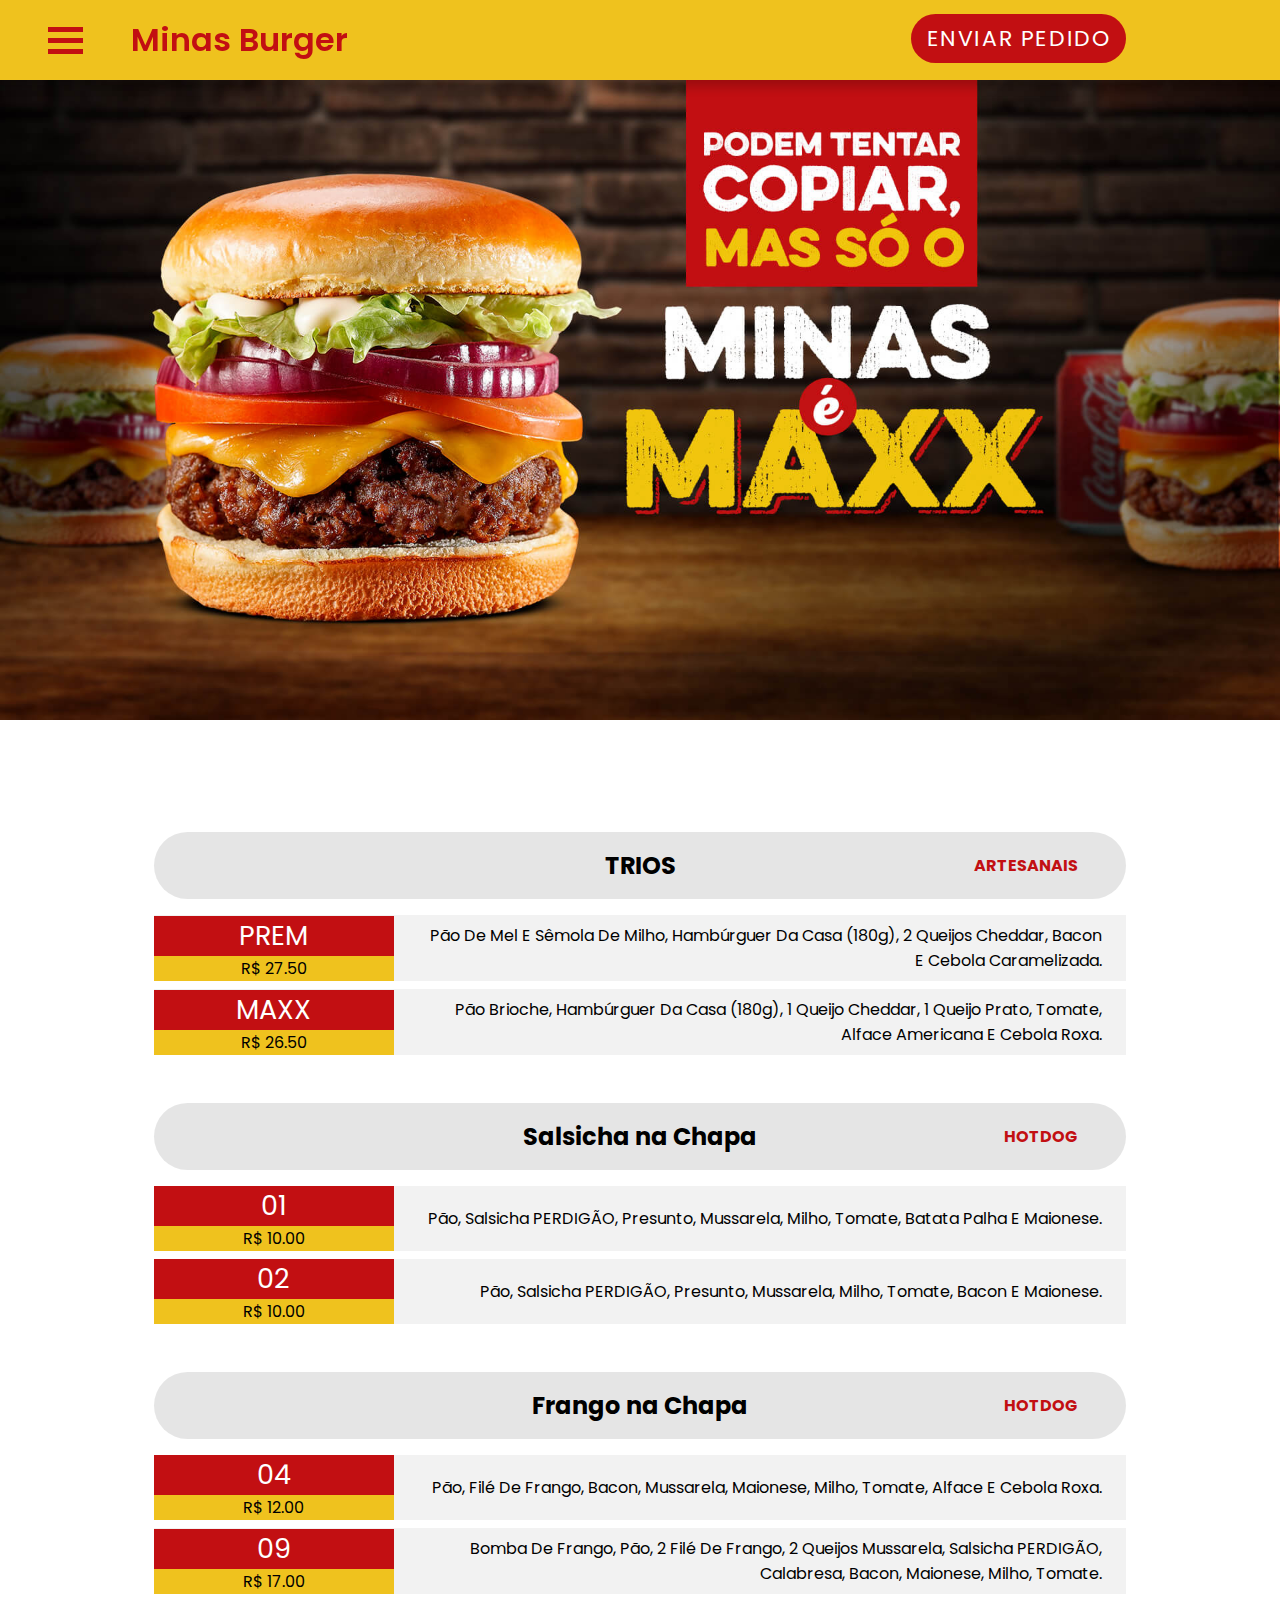
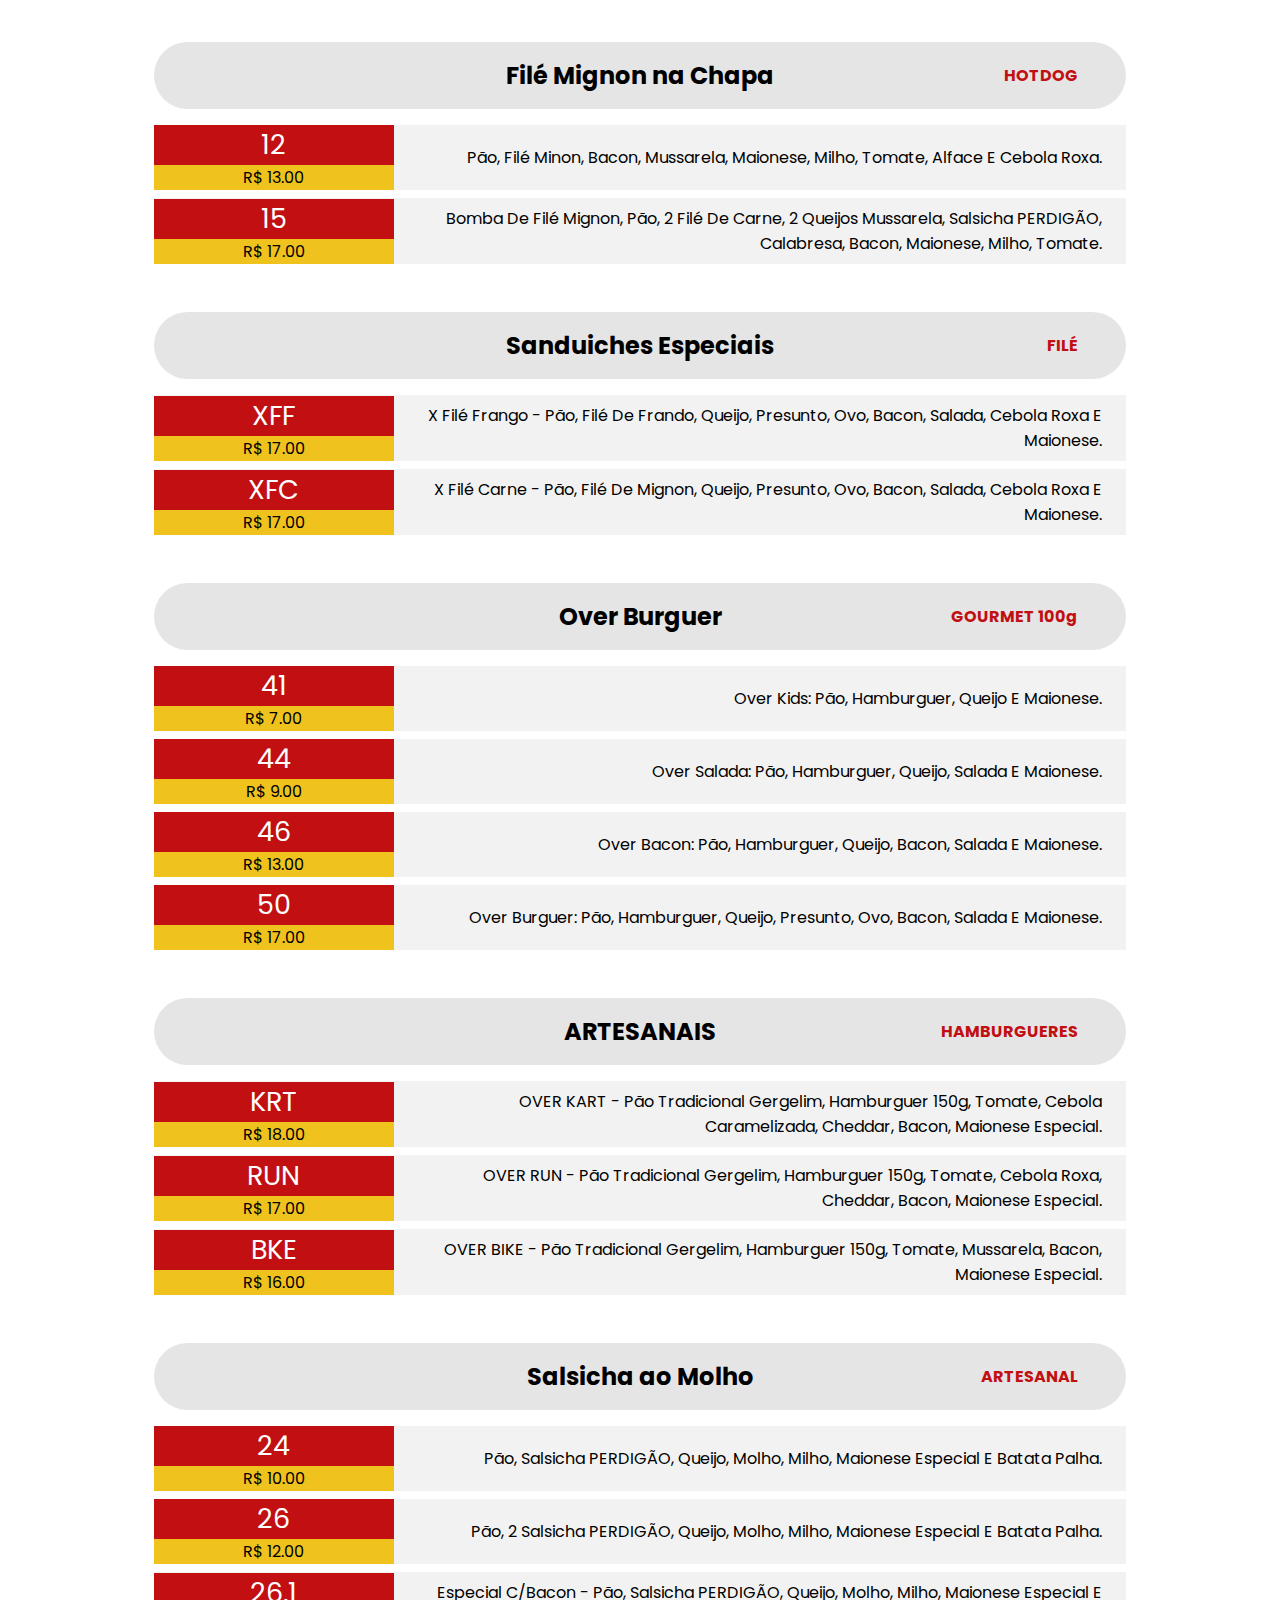
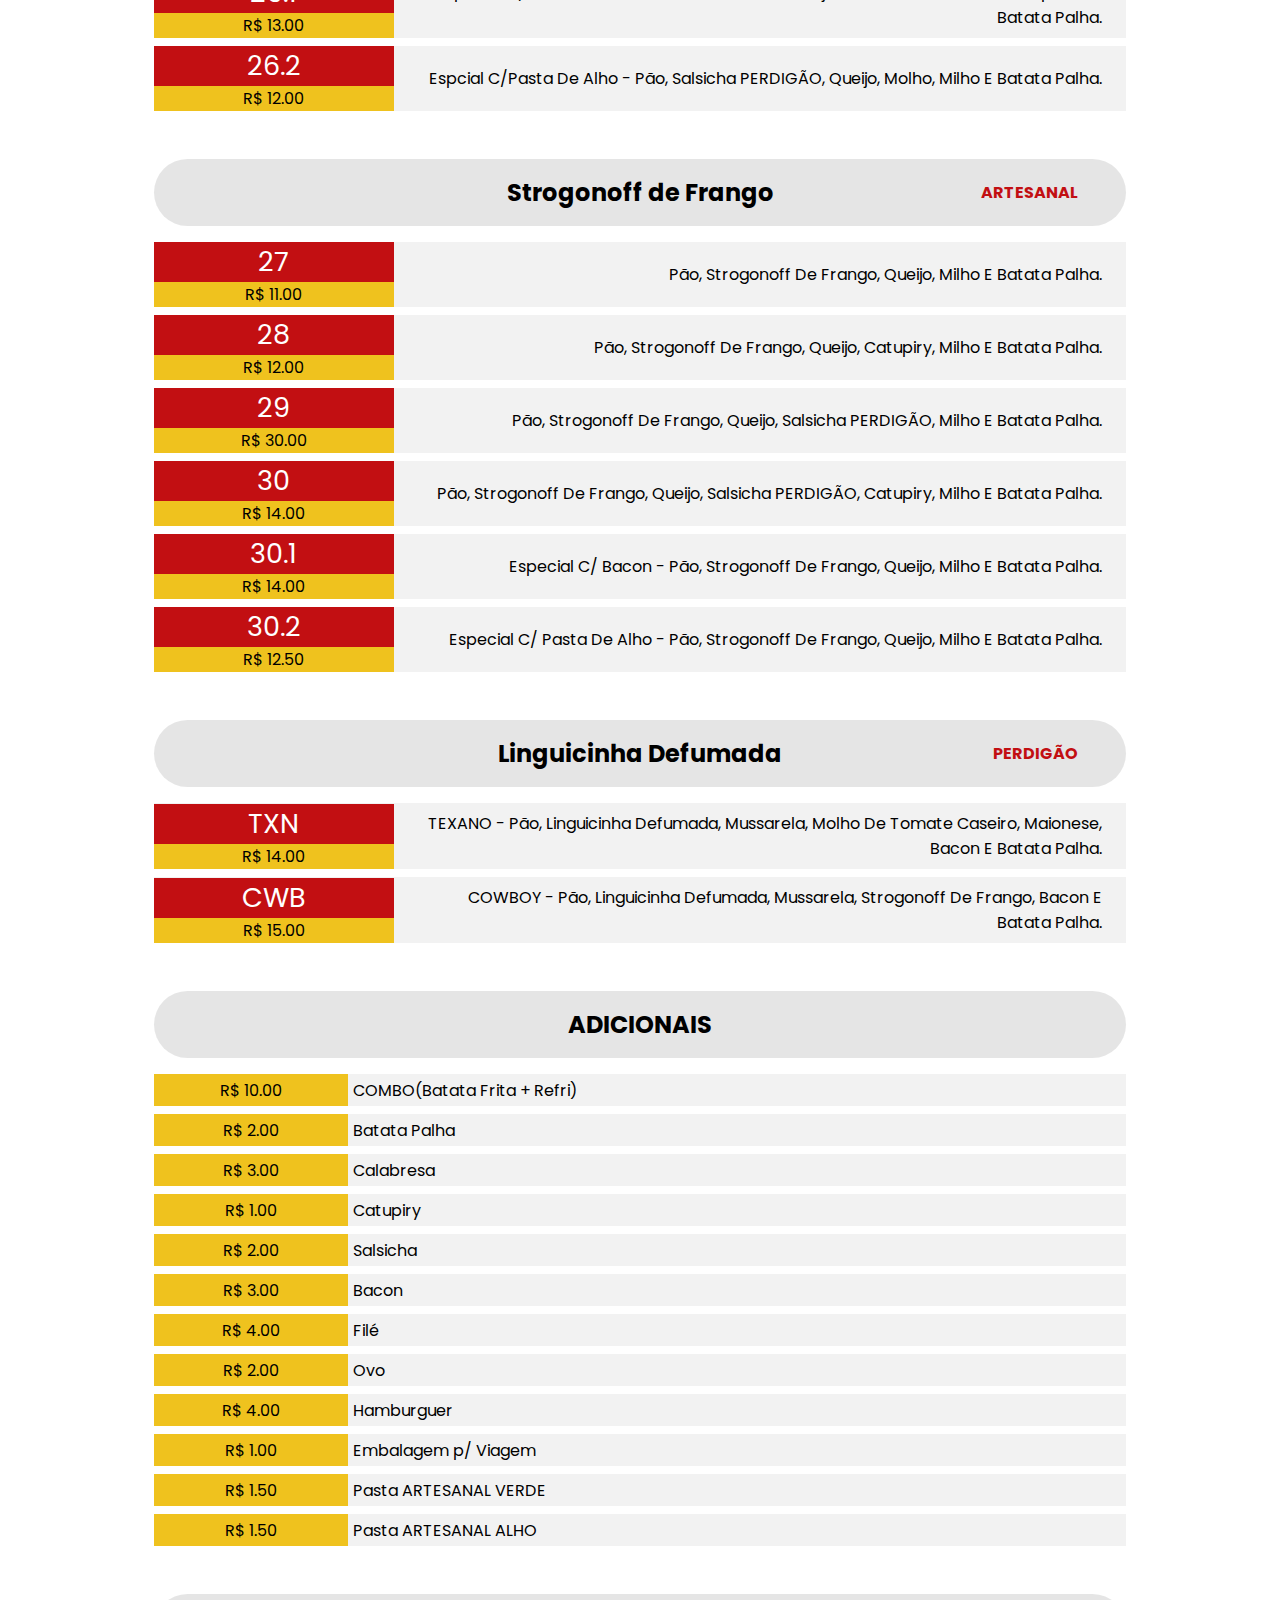
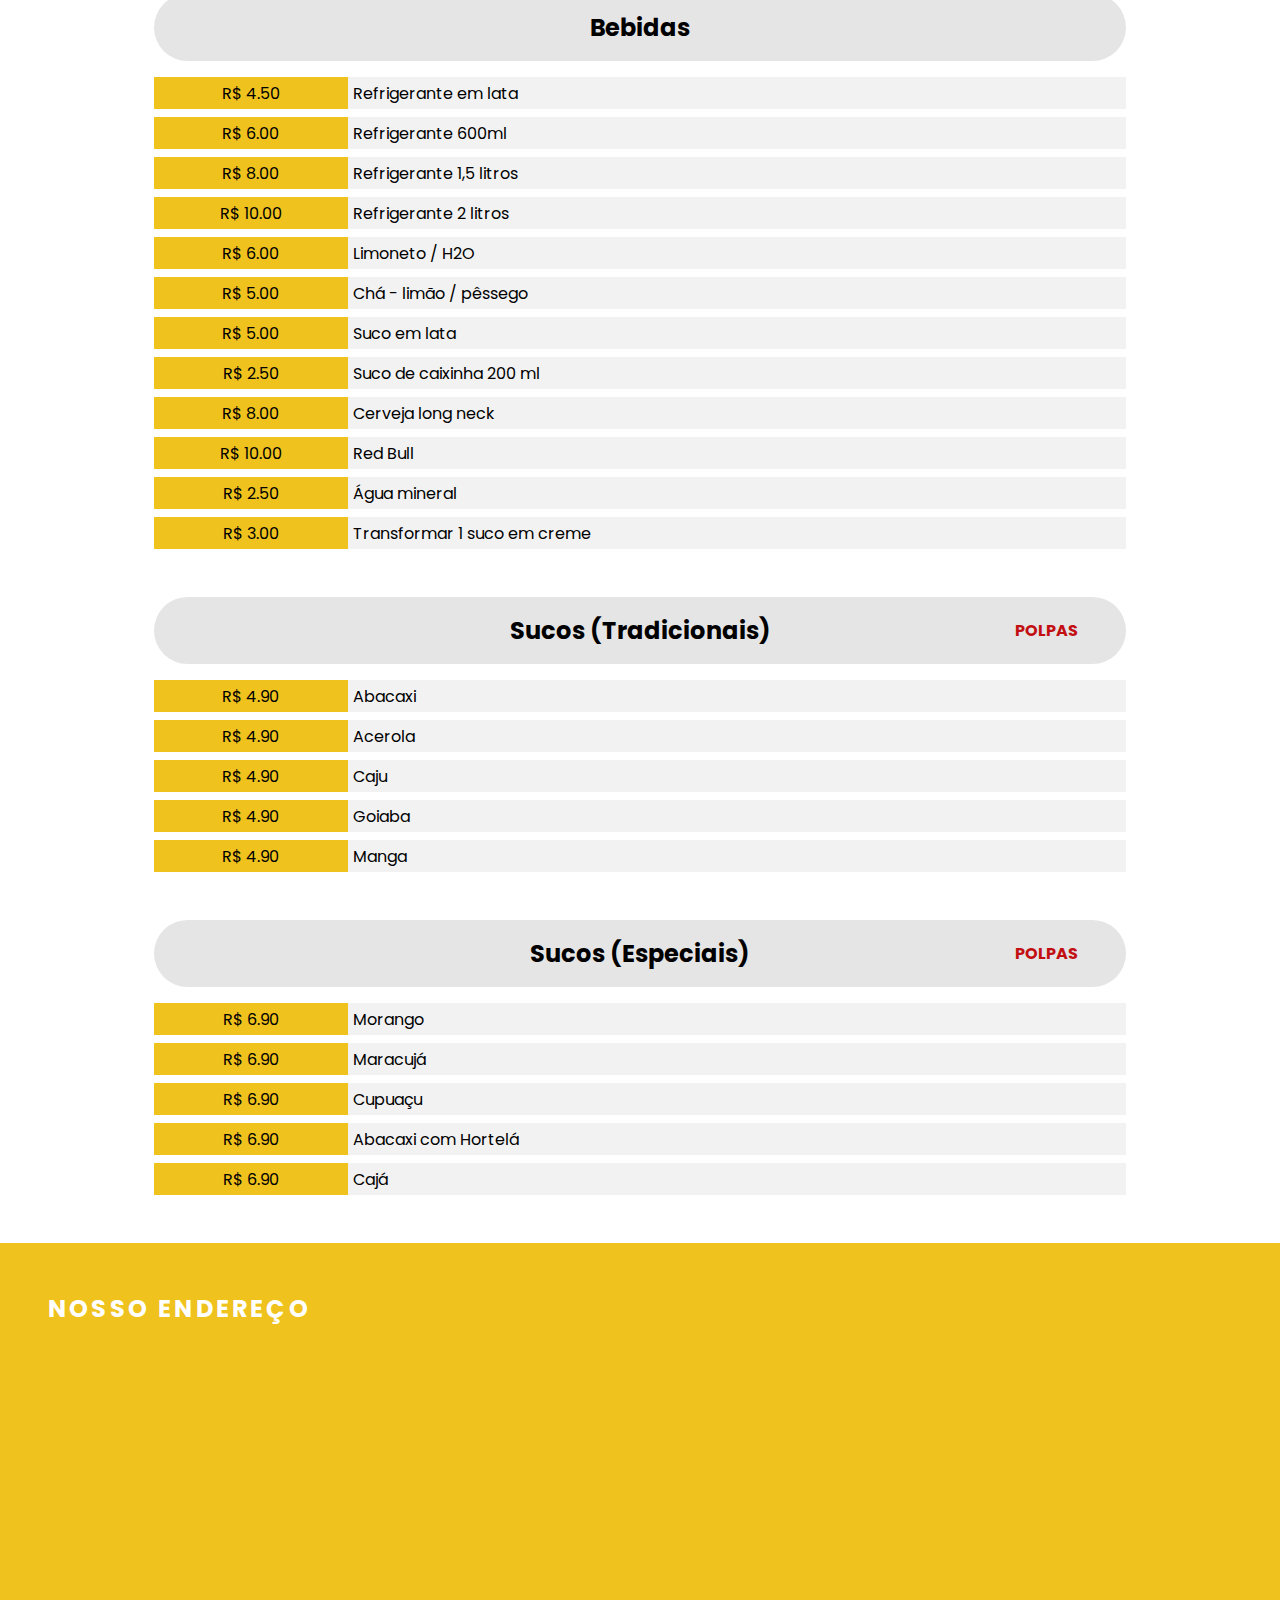
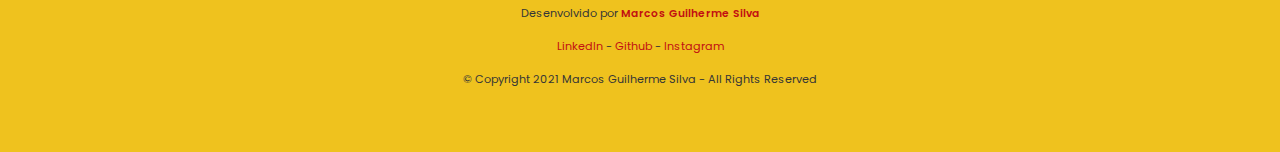
<file: index.html>
<!DOCTYPE html>
<html lang="en">
    <head>
        <meta charset="UTF-8" />
        <meta name="viewport" content="width=device-width, initial-scale=1.0" />

        <link rel="preconnect" href="https://fonts.gstatic.com" />
        <link
            href="https://fonts.googleapis.com/css2?family=Poppins:ital,wght@0,300;0,400;0,500;0,600;0,900;1,700&display=swap"
            rel="stylesheet"
        />
        <link rel="stylesheet" href="css/estilo.css" />
        <title>Minas Burger</title>
    </head>

    <body>
        <div id="menuOptions" class="overlay">
            <a href="javascript:void(0)" class="closebtn" onclick="closeNav()"
                >&times;</a
            >
            <div class="overlay-content">
                <a href="#space" onclick="closeNav()">Cardápio</a>
                <a
                    href="https://www.instagram.com/minasburger/"
                    onclick="closeNav()"
                    target="_blank"
                    >Instagram</a
                >
                <a
                    href="https://www.facebook.com/minasburger"
                    onclick="closeNav()"
                    target="_blank"
                    >Facebook</a
                >

                <a
                    href="https://goo.gl/maps/XKhjnk7rDnG5a8R3A"
                    target="_blank"
                    onclick="closeNav()"
                    >Nosso endereço</a
                >
                <a
                    id="adm"
                    href="./form.html"
                    onclick="closeNav()"
                    target="_blank"
                    >Acesso Administrativo</a
                >
            </div>
        </div>

        <header>
            <div class="container-flex">
                <div class="headerWhrapper">
                    <div
                        class="menuIcon"
                        onclick="openNav()"
                        onclick="menuIcon(this)"
                    >
                        <div class="bar1"></div>
                        <div class="bar2"></div>
                        <div class="bar3"></div>
                    </div>

                    <h1>Minas Burger</h1>
                </div>
                <button id="enviar">ENVIAR PEDIDO</button>
            </div>
        </header>

        <div class="description">
            <img src="./img/header.jpg" width="100%" />
        </div>

        <div id="hightlight">
            <button id="close-btn" onclick="closePromo()">&times;</button>
            <div class="promo">
                <h4>Conheça o novo</h4>
                <h3>Minas Maxx</h3>
                <div class="containerPromo">
                    <img
                        src="./img/minas-max.png"
                        class="promo-img"
                        width="300px"
                    />
                    <div class="containerPromo">
                        <h5>TRIO</h5>
                        <h3>R$ <span>26,50</span></h3>
                    </div>
                </div>

                <div class="description">
                    <span>
                        Pão brioche, hambúrguer da casa (180g), 1 queijo
                        cheddar, 1 queijo prato, tomate, alface americana e
                        cebola roxa</span
                    >
                </div>
            </div>
        </div>
        <span id="space"></span>
        <div class="conteudo" id="conteudo">
            <div class="item-produto">
                <div class="produto">
                    <div class="container-flex container-collum">
                        <div class="cod-produto">00</div>
                        <div class="valor-produto">R$ 0.0</div>
                    </div>
                    <span class="desc-produto container-flex">
                        Pão, Salsicha, ...
                    </span>
                </div>
                <div class="adicionais container-flex">
                    <div class="valor-produto container-flex">R$ 0.0</div>
                    <span class="desc-produto"> COMBO batata+refri </span>
                </div>
                <div class="add-produto">
                    <span class="valor-parcial"> R$ 0.0 (x0) </span>
                    <span class="botoes">
                        <button class="bt-mais">+</button>
                        <button class="bt-menos">-</button>
                    </span>
                </div>
            </div>
        </div>

        <div id="modal-send">
            <div class="title-modal">
                <p>Pedido</p>
                <span id="toClose-btn">&times;</span>
            </div>
            <div class="body-modal-whrapper">
                <div class="body-modal">
                    <span>Escolha ao menos um produto!</span>
                </div>

                <div
                    id="personal-informations"
                    class="body-modal container-collum"
                >
                    <input
                        id="clientName"
                        type="text"
                        placeholder="Digite seu Nome"
                    />
                    <input
                        id="adress"
                        type="text"
                        placeholder="Digite seu Endereço"
                    />
                    <span>
                        Clique em "CONTINUAR" para enviar seu pedido via
                        Whatsapp!
                    </span>
                </div>
            </div>
            <div class="footer-modal" id="footer-modal"></div>
        </div>

        <footer>
            <div>
                <h3>NOSSO ENDEREÇO</h3>
                <iframe
                    id="map"
                    src="https://www.google.com/maps/embed?pb=!1m18!1m12!1m3!1d1919.8294903966798!2d-47.7791694582428!3d-15.76916947740241!2m3!1f0!2f0!3f0!3m2!1i1024!2i768!4f13.1!3m3!1m2!1s0x0%3A0x7461e10d23ae8e3f!2sMinas%20Burger!5e0!3m2!1spt-BR!2sbr!4v1620081793300!5m2!1spt-BR!2sbr"
                    allowfullscreen=""
                    loading="lazy"
                ></iframe>
            </div>
            <div id="credentials">
                <p>
                    Desenvolvido por
                    <a
                        class="author"
                        href="mailto:marcosguilherme.silva@outlook.com"
                        >Marcos Guilherme Silva</a
                    >
                </p>
                <p>
                    <a
                        href="https://www.linkedin.com/in/marcos-guilherme-barbosa-da-silva"
                        >LinkedIn</a
                    >
                    -
                    <a href="https://www.github.com/mguilherm">Github</a>
                    -
                    <a href="http://instagram.com/mguilherm">Instagram</a>
                </p>
                <p>
                    © Copyright 2021 Marcos Guilherme Silva - All Rights
                    Reserved
                </p>
            </div>
        </footer>

        <script src="js/itens.js"></script>
        <script src="js/index.js"></script>
    </body>
</html>
</file>
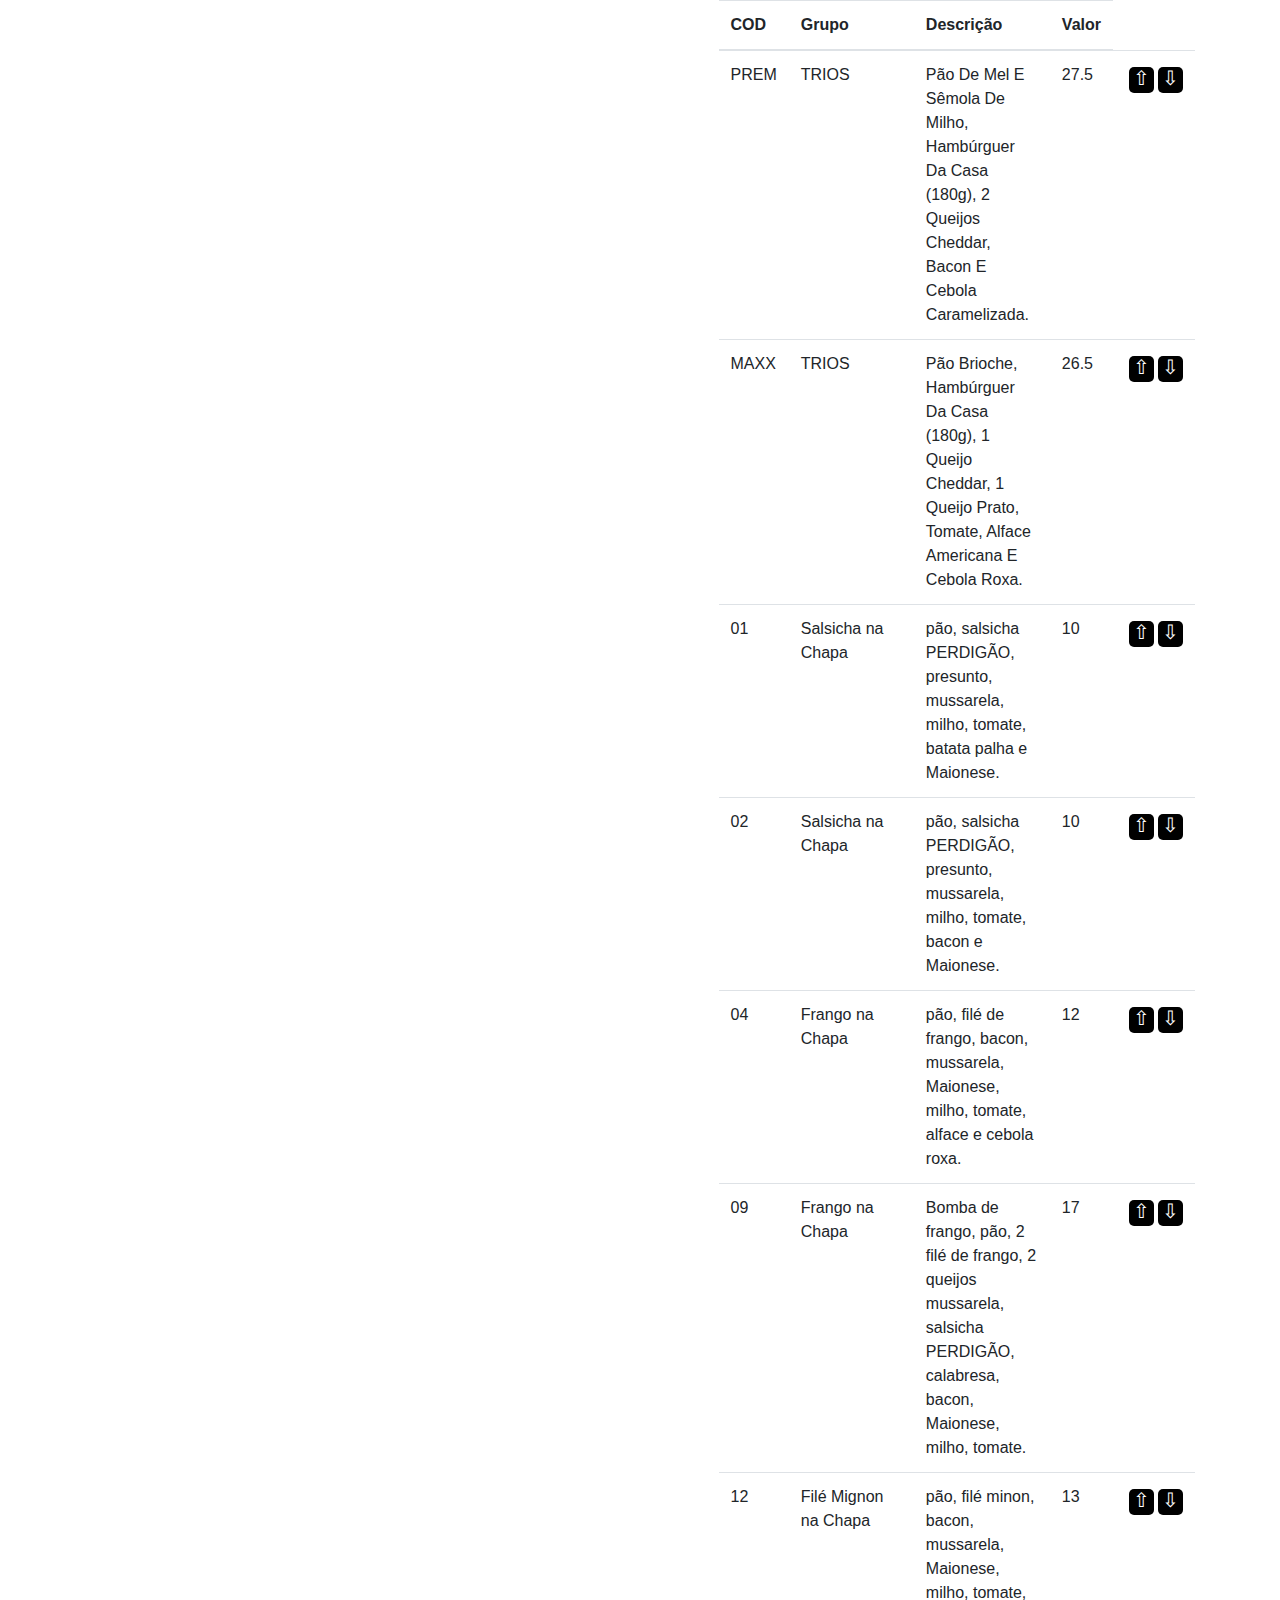
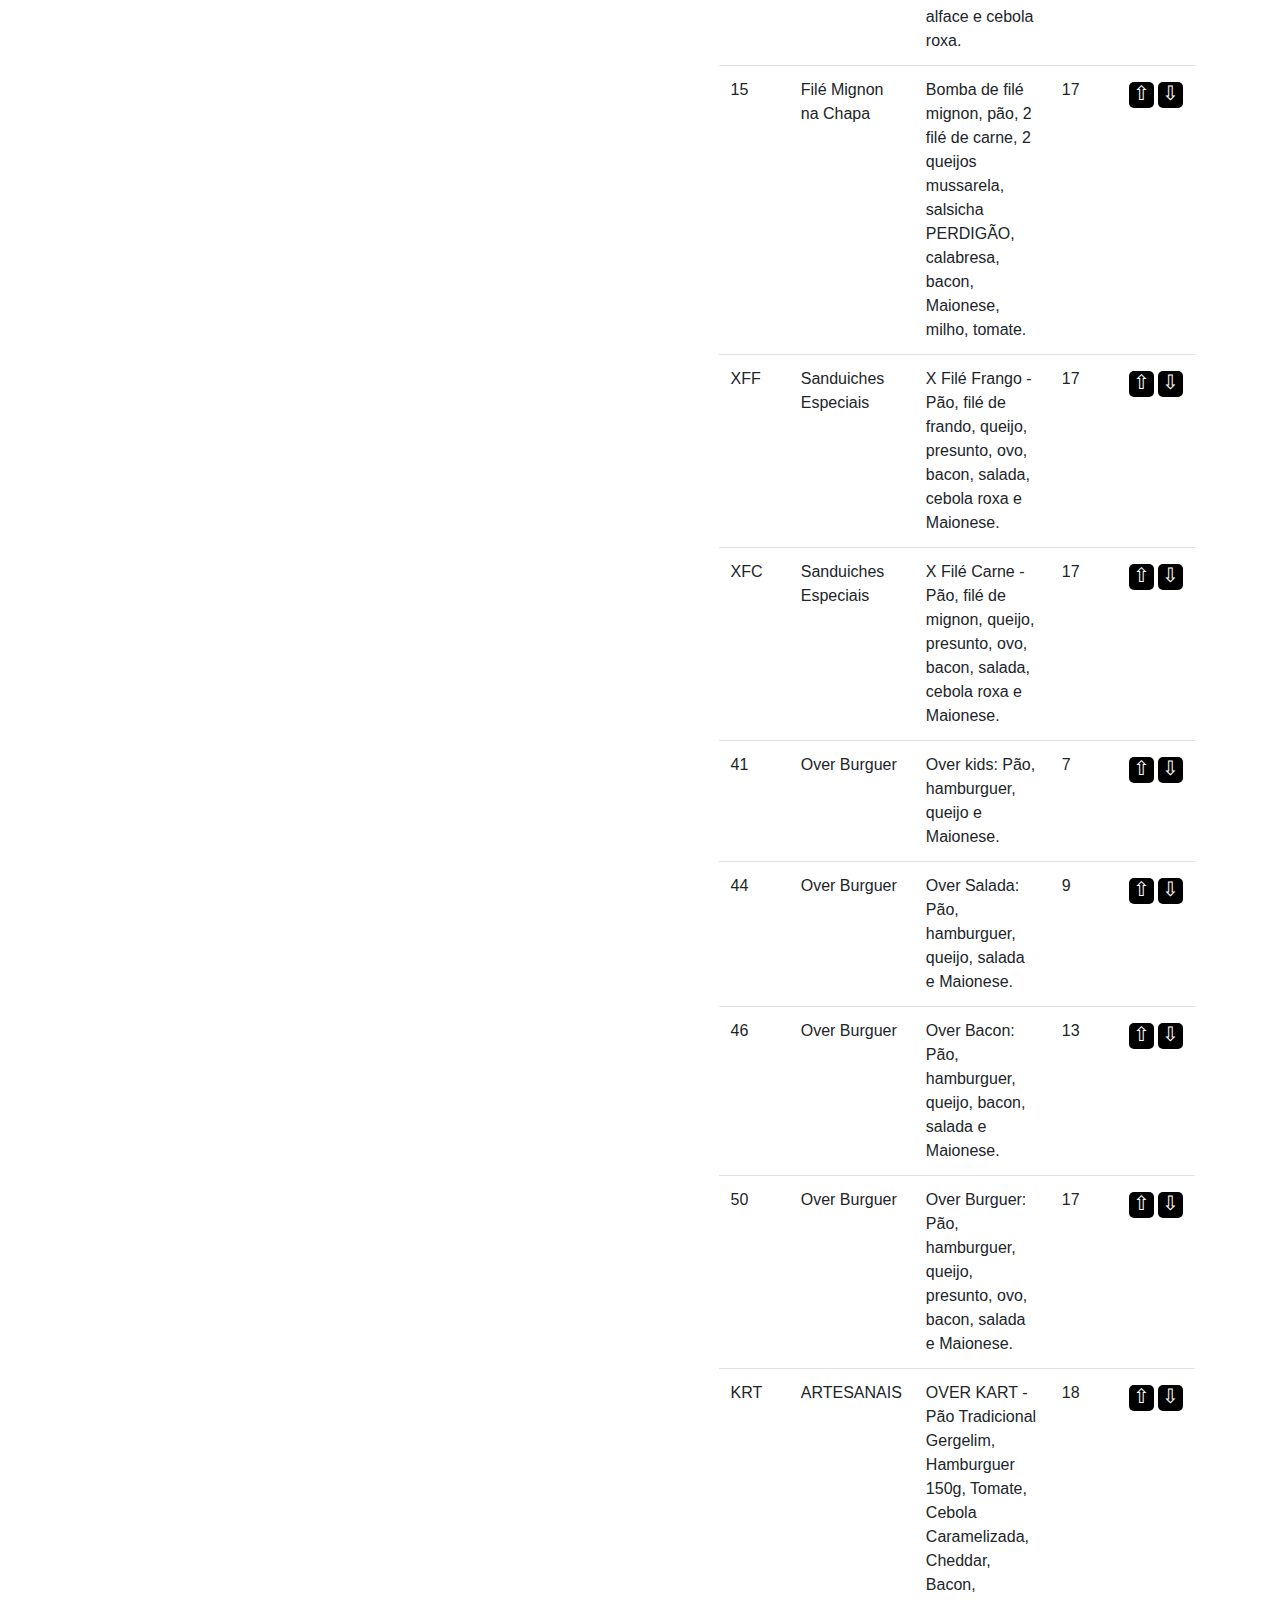
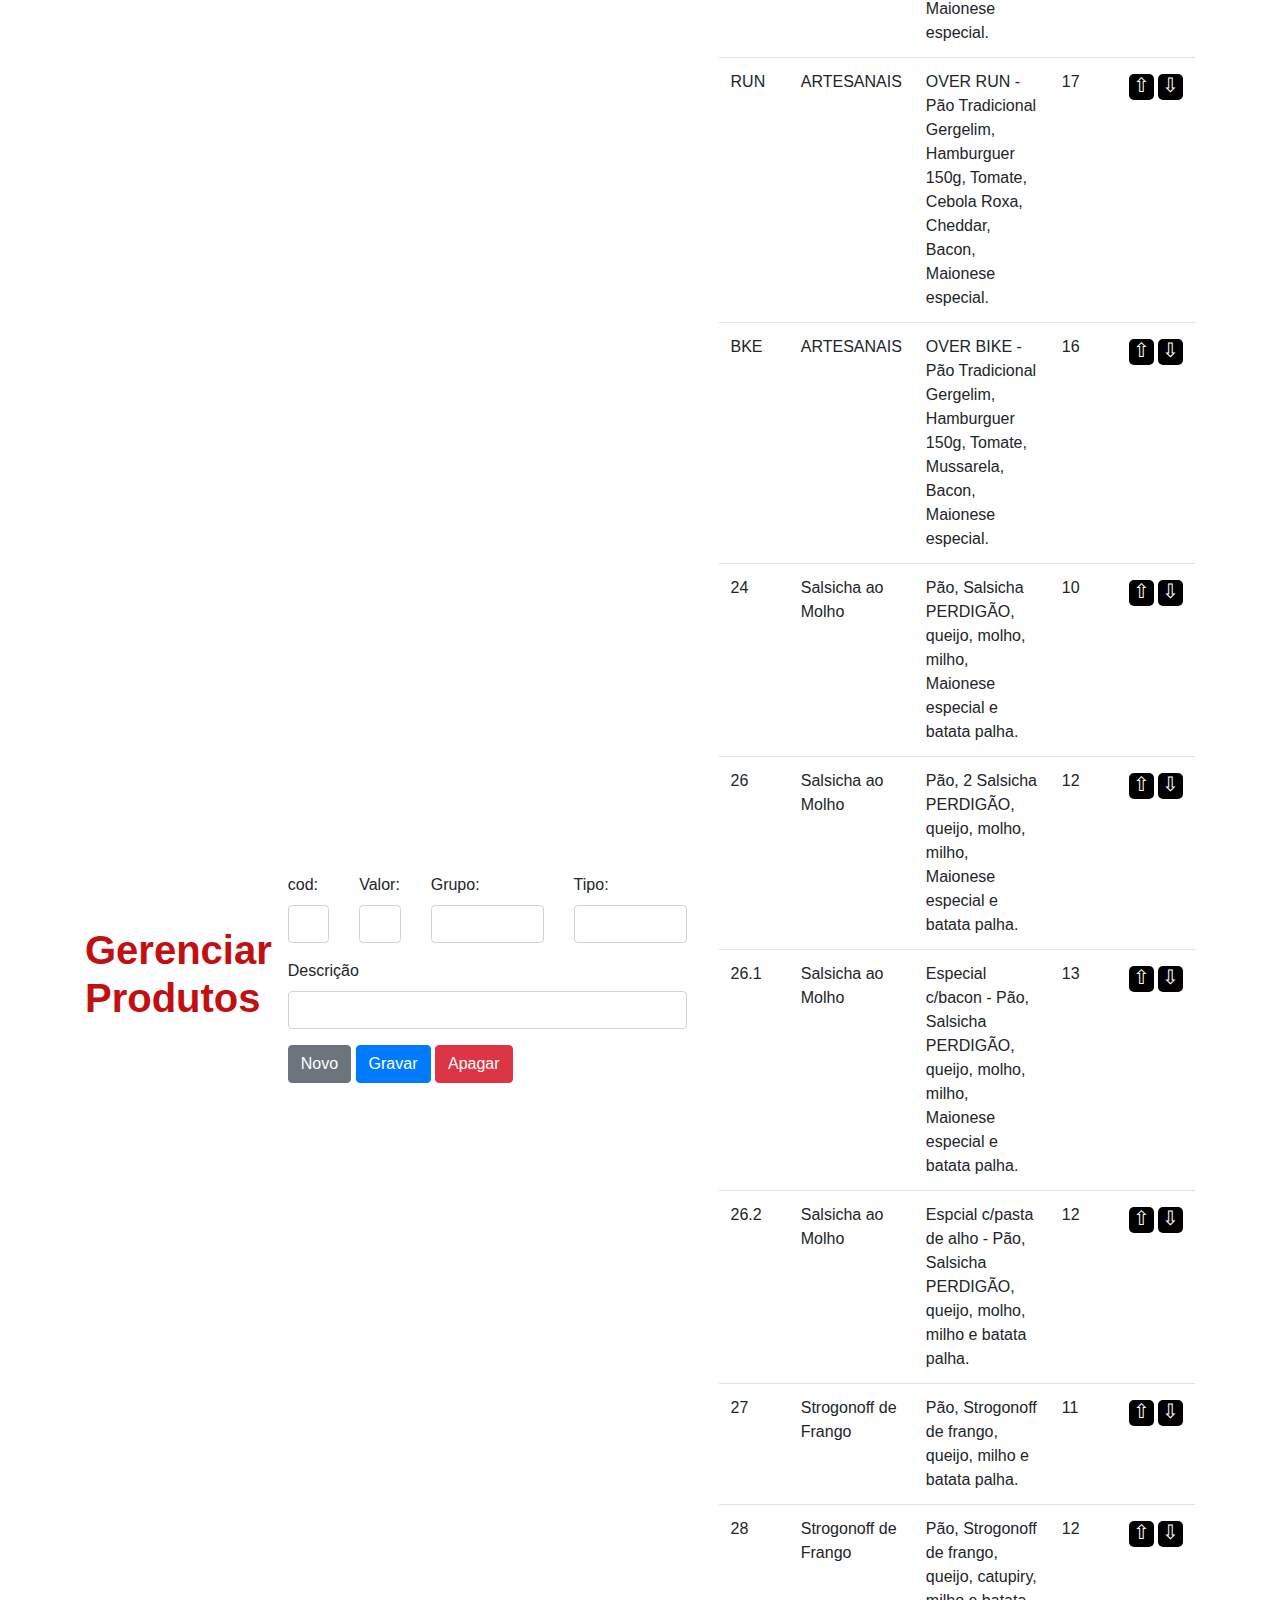
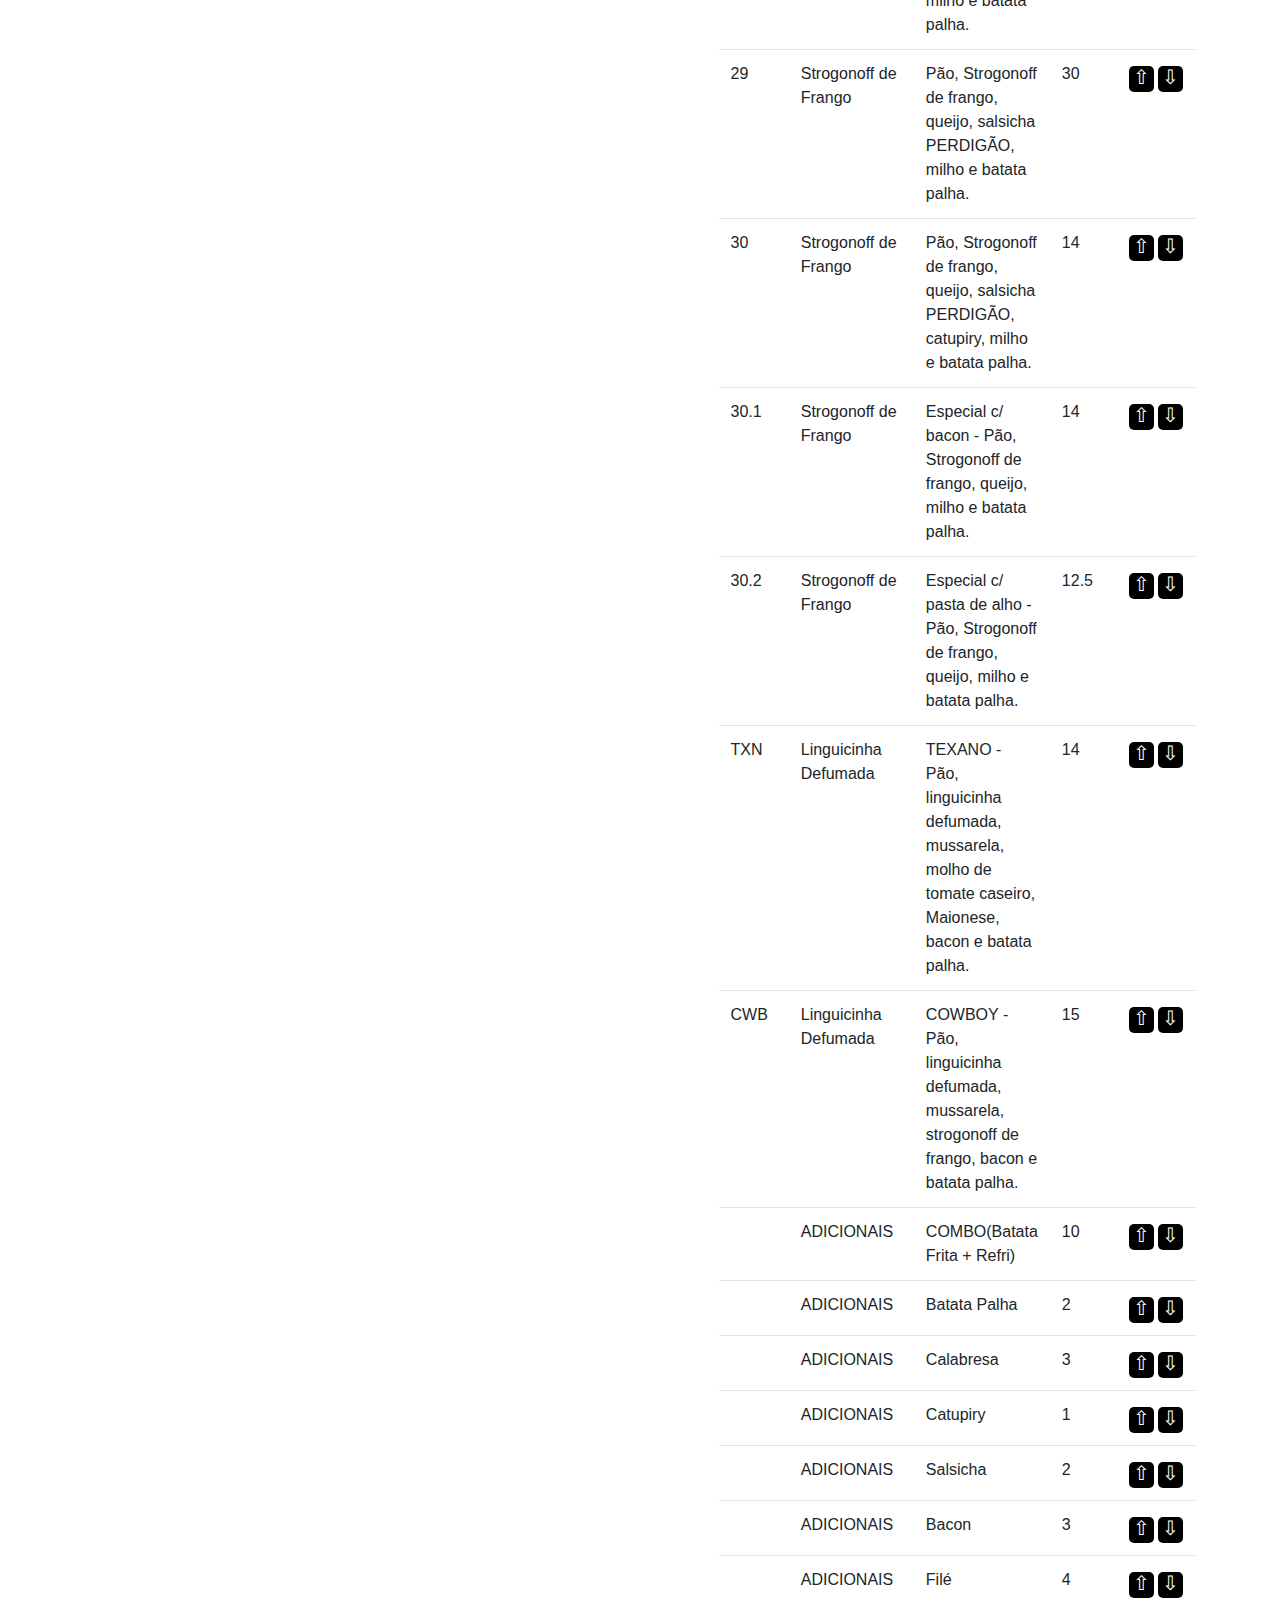
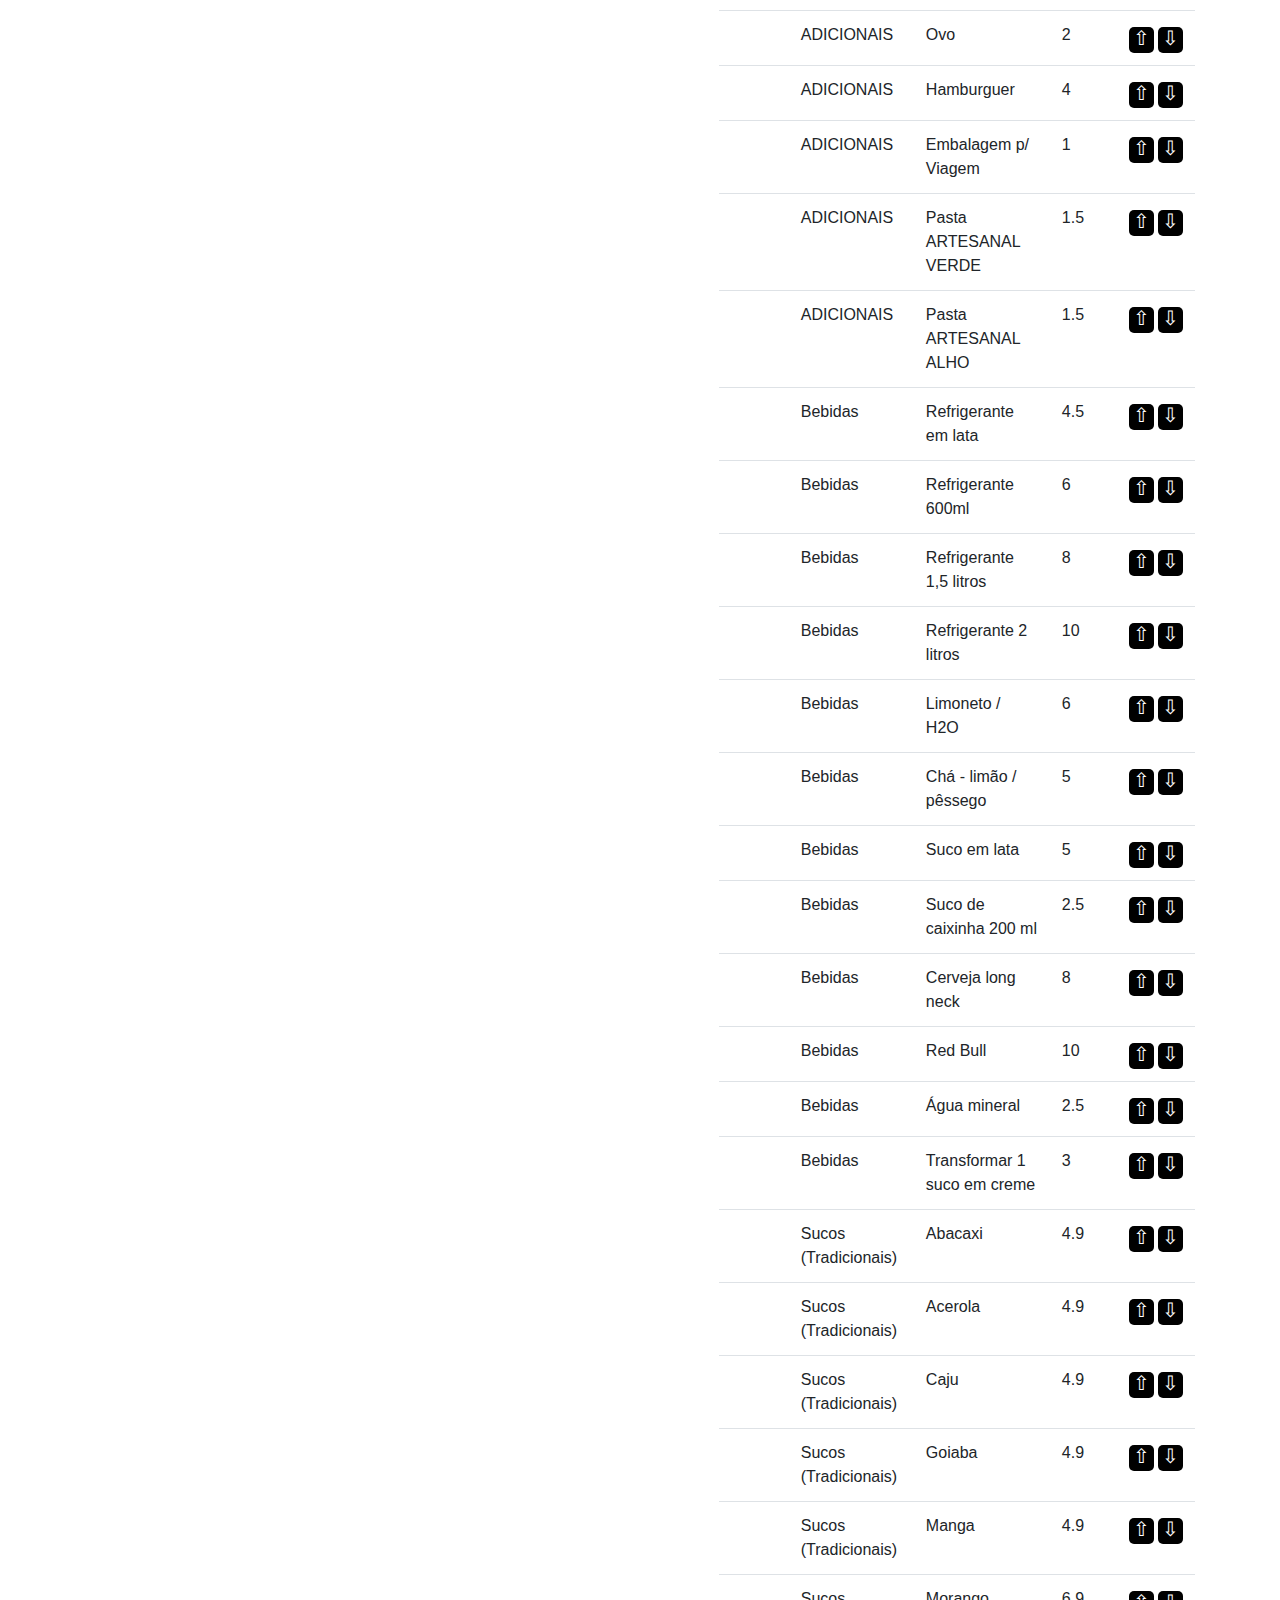
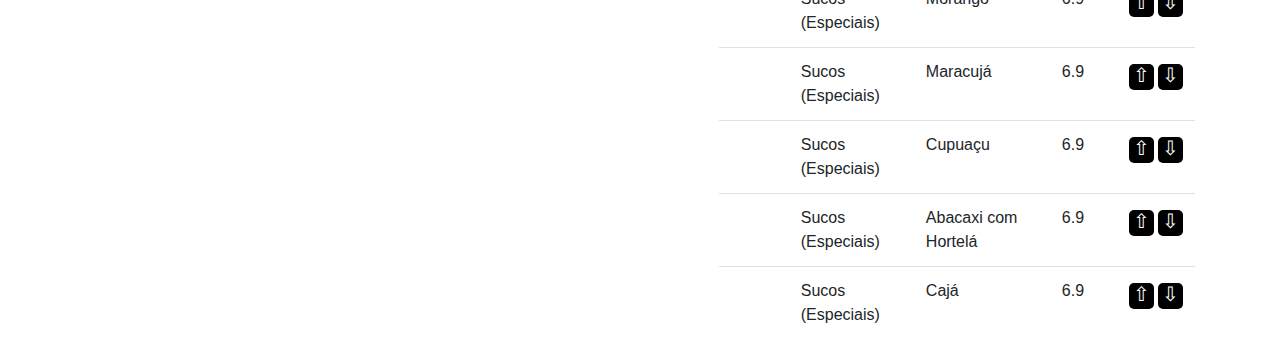
<file: form.html>
<!DOCTYPE html>
<html lang="en">
    <head>
        <meta charset="UTF-8" />
        <meta name="viewport" content="width=device-width, initial-scale=1.0" />
        <link
            rel="stylesheet"
            href="https://maxcdn.bootstrapcdn.com/bootstrap/4.5.2/css/bootstrap.min.css"
        />
        <title>Gerenciar Produtos</title>
        <link rel="stylesheet" href="css/estilo.css" />
    </head>

    <body>
        <div class="container">
            <h1>Gerenciar Produtos</h1>
            <form id="formulario">
                <div class="row">
                    <div class="form-group col-md-2">
                        <label for="cod">cod:</label
                        ><input id="cod" type="text" class="form-control" />
                    </div>
                    <div class="form-group col-md-2">
                        <label for="valor">Valor:</label
                        ><input id="valor" type="text" class="form-control" />
                    </div>
                    <div class="form-group col-md-4">
                        <label for="grupo">Grupo:</label
                        ><input id="grupo" type="text" class="form-control" />
                    </div>
                    <div class="form-group col-md-4">
                        <label for="categoria">Tipo:</label
                        ><input
                            id="categoria"
                            type="text"
                            class="form-control"
                        />
                    </div>
                </div>

                <div class="row">
                    <div class="form-group col-md-12">
                        <label for="descricao">Descrição</label>
                        <input
                            type="text"
                            id="descricao"
                            class="form-control"
                        />
                    </div>
                </div>

                <div class="row">
                    <div class="col">
                        <button
                            type="button"
                            class="btn btn-secondary"
                            onclick="novo()"
                        >
                            Novo
                        </button>
                        <button
                            type="button"
                            class="btn btn-primary"
                            onclick="gravar()"
                        >
                            Gravar
                        </button>
                        <button
                            type="button"
                            class="btn btn-danger"
                            onclick="apagar()"
                        >
                            Apagar
                        </button>
                        <input type="hidden" id="index" />
                    </div>
                </div>
            </form>
            <br />
            <table class="table table-hover">
                <thead>
                    <th width="5%">COD</th>
                    <th width="20%">Grupo</th>
                    <th width="70%">Descrição</th>
                    <th width="5%">Valor</th>
                </thead>
                <tbody id="tb-corpo"></tbody>
            </table>
        </div>
        <script src="js/itens.js"></script>
        <script src="js/form.js"></script>
    </body>
</html>
</file>
<file: css/estilo.css>
* {
    font-family: 'Poppins', sans-serif;
    margin: 0px;
    padding: 0px;

}
:root{
    --red: #c20f12;
    --yellow: #efc21e;
    --white: #fff;
  }

  #adm{
      font-size: 1rem;
      text-align: end;
      color: #444444;
      margin-right: 3rem;
      display: flex;
      margin-top: 8rem;
      justify-content: flex-end;
    
      
      
  }

  .headerWhrapper{
      display: flex;
      align-items: center;
      gap: 3rem;
  
  }

  .overlay {
    height: 100%;
    width: 0;
    position: fixed;
    z-index: 2;
    top: 0;
    left: 0;
    background-color: rgb(0,0,0);
    background-color: rgba(0,0,0, 0.9);
    overflow-x: hidden;
    transition: 0.5s;
  }
  
  .overlay-content {
    position: relative;
    top: 25%;
    width: 100%;
    text-align: center;
    margin-top: 30px;
  }
  
  .overlay a {
    padding: 8px;
    text-decoration: none;
    font-size: 36px;
    color: #818181;
    display: block;
    transition: 0.3s;
  }
  
  .overlay a:hover, .overlay a:focus {
    color: #f1f1f1;
  }
  
  .overlay .closebtn {
    position: absolute;
    top: 20px;
    right: 45px;
    font-size: 60px;
  }

  .menuIcon {
    display: inline-block;
    cursor: pointer;
  }
  
  .bar1, .bar2, .bar3 {
    width: 35px;
    height: 5px;
    background-color: var(--red);
    margin: 6px 0;
    transition: 0.2s;
  }

header{
    position: fixed;
    width: 100%;
    z-index: 1;
    top: 0px;
    background-color: var(--yellow);
    padding-left: 3rem;
    padding-top: 1rem;
    padding-bottom: 1rem;
    box-shadow: 2px 2px 10px 5px rgba(0, 0, 0, 0.2);
}

h1 {

    color: var(--red);
    font-weight: 600;
    width: fit-content;

}

h1 span {
    background-color: var(--red);
    color: var(--white);
    padding-left: 10px;
    padding-right: 10px;
}

.container-flex{
    display: flex;
    align-items: center;
}


.container-collum {
    display: flex;
    flex-direction: column;
    align-items: flex-end;
    justify-content: center;
    
   
}

.description{
    margin-top: 3rem;

}

#enviar {
    background-color: var(--red);
    color: var(--white);
    position: fixed;
    right: 12%;
    top: .85rem;
    font-size: 22px;
    letter-spacing: 0.1rem;
    padding: 0.5rem 1rem;
    border: none;
    border-radius: 2rem;
    cursor: pointer;
    
}

#hightlight{
    display: none;
    position: fixed;
    color: var(--white);
    z-index: 2;
    top: 25%;
    text-align: center;
    max-width: 50%;
    max-height: fit-content;
    margin-left: 25%;
    margin-right: 25%;
    padding-right: 1rem;
    padding-left: 1rem;
    background-color: rgba(105, 0, 0, 0.966);
    border-radius: 5rem;
    box-shadow: 2px 2px 15px 5px rgba(0, 0, 0, 0.5);
    
}

.promo{
    display: flex;
    justify-content: center;
    align-items: center;
}

.conteudo {
    padding-left: 12%;
    padding-right: 12%;
    margin-top: 6rem;
}

h2 {
  
    display: flex;
    align-items: center;
    justify-content: center;
    padding: 1rem;
    font-size: 1.5rem;
    position: relative;
    margin-top: 3rem;
    margin-bottom: 1rem;
    border-radius: 3rem;
    background-color: rgba(128, 128, 128, 0.205);
  
}
#space{
    margin-top: 3rem;
}
h2 span {
    
    font-size: 1rem;
    position: absolute;
    right: 3rem;
    top: 1.3rem;
    color: var(--red)
}

.produto {
    background-color: #f2f2f2;
    height: 40%;
    display: flex;
    justify-content: space-between;
    cursor: pointer;
    margin-bottom: 0.5rem;
    
}

.produto .cod-produto {

    background-color:var(--red);
    color: var(--white);
    width: 15rem;
    text-align: center;
    font-size: 27px;
    

}

.produto .valor-produto {

    background-color: var(--yellow);
    color: black;
    width: 100%;
    text-align: center;
    font-size: 1rem;
   
}

.produto .desc-produto {
   margin-right: 1rem;
   margin-left: 1rem;
   font-size: 1rem;
   text-align: right;
   text-transform: capitalize;
   padding: 0.5rem;

  
}

.adicionais {
    background-color: #f2f2f2;
    position: relative;
    height: 2rem;
    margin-top: 0.5rem;
    cursor: pointer;
}

.adicionais .valor-produto {
    position: absolute;
    background-color: var(--yellow);
    color: black;
    width: 20%;
    height: 100%;
    justify-content: center;
    font-size: 1rem;
}

.adicionais .desc-produto {
    padding-left: 20.5%;
}

.promo {
    display: flex;
    flex-direction: column;
    align-items: center;
    justify-content: center;
    padding-right: 1rem;
    padding-left: 1rem;
}
.promo h3{
    color: var(--yellow);
    font-size: 3rem;
    text-transform:uppercase;
}

.description{
    display: flex;
    align-items: center;
    text-align: center;
    margin-top: 0;
    padding-bottom: 1rem;
 
}

#price{
    display: flex;
    flex-direction: column;
   
}

.container{
    display: flex;
    align-items: center;
    gap: 1rem;

}

.container h5{
    font-size: 1.3rem;
    letter-spacing: 0.2rem;
    position: absolute;
}

.container h3 {
    margin-top: 0rem;
    position: relative;
    

}

.container h3 span{
    font-size: 4.6rem;
}

h4{
    margin-top: 2rem;
    font-size: 1.5rem;
    letter-spacing: 0.1rem;
}

#close-btn{
    border-style: none;
    color: var(--white);
    background-color: transparent;
    display: flex;
    align-items: flex-end;
    position: absolute;
    right: 3rem;
    top: 2rem;
    font-size: 3rem;
    cursor: pointer;
}

#toClose-btn{
    cursor: pointer;
}

#modal-send{
    display: none;
    position: fixed;
    z-index: 1;
    width: 100%;
    height: 100%;
    background-color: #d1d1d18a;
    left: 0;
    top: 0;
    padding-top: 5%;

}

.title-modal{
    position: relative;
    display: flex;
    justify-content: space-between;
    align-items: center;
    margin: auto;
    width: 75%;
    padding: 1.5rem;

    color: var(--white);
    background-color: var(--red);
}

.title-modal span{
    position: absolute;
    margin-top: 0;
    top: 0;
    right: 2rem;
    font-size: 3rem;

    color: var(--white);
}


.body-modal{
    position: relative;
    margin: auto;
    padding: 1.5rem;
    text-overflow: hidden;
    color: var(--red);
    background-color: var(--white);
   
    
}

.body-modal-whrapper{
    position: relative;
    margin: auto;
    width: 78%;
    max-height: 60%;
    overflow-y: auto;


}

.footer-modal{
    position: relative;
    
    margin: auto;
    width: 75%;
    padding: 1.5rem;

    color: var(--white);
    background-color: var(--red);
 
}

.send-request{
    position: absolute;
    right: 3rem;
    top: 0.3rem;
    border-style: none;
    width: 30%;
    border-radius: 2rem;
    padding: 0.5rem;
    cursor: pointer;
    background-color: var(--yellow);
    color: var(--red);
    font-weight: 600;
    box-shadow: 2px 2px 15px 5px rgba(0, 0, 0, 0.1);
   
}

#personal-informations{
   
    display: none;    
 }

#personal-informations input{
    height: 3rem;
    width: 100%;
    margin-top: 0.5rem;
    
}

#personal-informations span {
    width: 99%;
    padding: 1rem 1rem 1rem 0;
    justify-content: flex-start;
    align-items: center;
  
    

}
footer{

    flex-direction: row;
    color: #363636;
    align-items: center;
    margin-bottom: 0;
    height: fit-content;
    width: 100%;
    margin-top: 3rem;
    padding-bottom: 3rem;
    background-color: var(--yellow);
 
}

footer h3{
    padding-top: 3rem;
    color: var(--white);
    text-align: start;
    margin-left: 3rem;
    letter-spacing: 0.2rem;
    font-size: 1.5rem;
}

footer a{
    text-decoration: none;
    color: #c20f12;
}

footer .author{
    font-size: 1.3rem;
    font-weight: 600;
}

#map{
    width:  50%;
    height: 15rem;
    border: 0;
    margin: 1rem;
 
}

#credentials{
    text-align: center;
 
}

@media only screen and (max-width: 670px) {
    #enviar {
        bottom: 0px;
        left: 0px;
        top: 93%;
        width: 100%;
        border-radius: 0;
    }

    .headerWhrapper h1 {
        width: 40rem;
    }

    #hightlight{
        padding-right: 1rem;
        padding-left: 1rem;
        max-width: fit-content;
        height: fit-content;
        justify-content: center;
    }

    .promo{
        display: flex;
        flex-direction: column;
        justify-content: space-around;
    }

    .promo img {
        width: 100%;
        

    }

    .promo h4,h2, h5{
        font-size: 60%;
    } 

    .promo h3 {
        font-size: 80%;
    }

    .containerPromo {
        
        display: flex;
        flex-direction: column;
        align-items: center;
        
    }

    #close-btn{
        right: 1rem;
        top: 1rem;
    }

    .description{
        margin-top: 0;
        padding-bottom: 1rem;
    }
    h1 {
        padding-left: 2%;
        font-size: 25px;
        letter-spacing: 1px;
    }

    .produto .cod-produto {
        width: 5rem;
        
    }

    .container-collum{
        justify-content: center;
    }

    .conteudo {
        padding-left: 4px;
        padding-right: 4px;
    }

    .adicionais .valor-produto {
        width: 33%;
    }

    .adicionais .desc-produto {
        padding-left: 33.5%;
        
    }

    }

    .add-produto {
        height: 1.5rem;
        background-color: rgb(194, 194, 194);
        position: relative;
        text-align: center;
        display: none;
        margin-bottom: 0.5rem;

    }

    .botoes {
        position: absolute;
        right: 10px;
        top: -8px;
    }

    .botoes button {
        width: 5rem;
        height: 2.5rem;
        border: none;
        cursor: pointer;
        font-size: 1.5rem;
    }

    .bt-mais {
        background-color: var(--yellow);
        color: black;
        border-radius: 2rem;
    }

    .bt-menos {
        background-color: var(--red);
        color: var(--white);
        border-radius: 2rem;

    }

    td span{
        background-color: black;
        color: white;
        font-size: 20px;
        padding: 0px 4px 4px 4px;
        margin: 0px;
        cursor: pointer;
        margin-left: 4px;
        border-radius: 5px;
    }

    #map{
        width: 90%;
    }

    footer p{
        font-size: 70%;
        padding-bottom: 1rem;
    }

    footer .author{
        font-size: 95%;
    }
@media only screen and (max-width: 420px) {
    .description{
        display: none;
    }
    h2 span{
        font-size: 1rem;
        position: absolute;
        top: 2rem;
        left: auto;
        right: auto;
        text-align: center;
    }
    .conteudo h2 {
        text-align: start; 
        font-size: 1rem;
        
               
    }

    .headerWhrapper h1 {
        width: fit-content;
    }

    .add-produto{
        text-align: start;
    }

  
}
</file>
